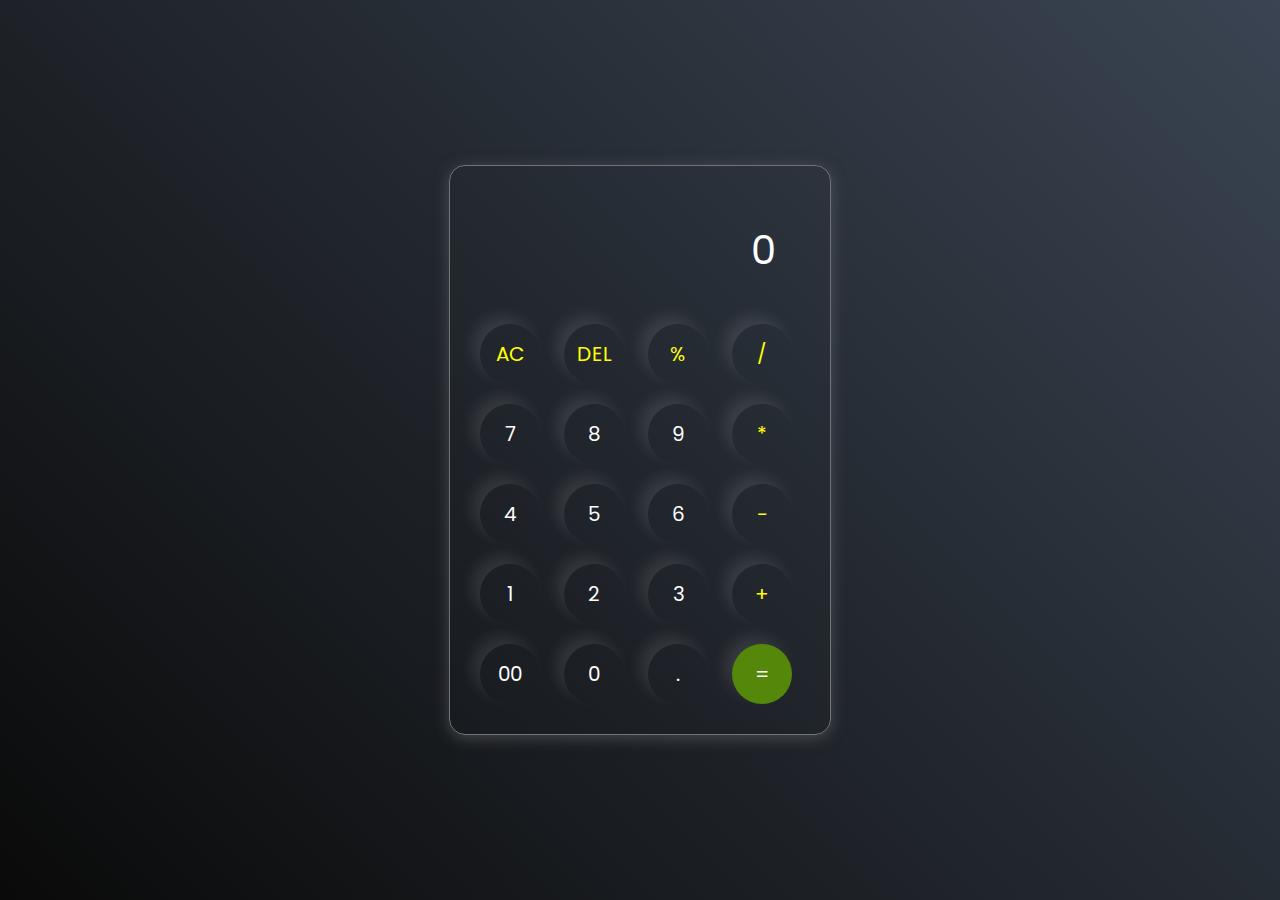
<file: CodSoft/Calculator/index.html>
<!DOCTYPE html>
<html lang="en">
  <head>
    <meta charset="UTF-8" />
    <meta http-equiv="X-UA-Compatible" content="IE=edge" />
    <meta name="viewport" content="width=device-width, initial-scale=1.0" />
    <link rel="stylesheet" href="style.css" />
    <title>Calculator - By Code Traversal</title>
  </head>
  <body>
    <div class="container">
      <div class="calculator">
        <input type="text" id="inputBox" placeholder="0" />
        <div>
          <button class="button operator">AC</button>
          <button class="button operator">DEL</button>
          <button class="button operator">%</button>
          <button class="button operator">/</button>
        </div>
        <div>
          <button class="button">7</button>
          <button class="button">8</button>
          <button class="button">9</button>
          <button class="button operator">*</button>
        </div>
        <div>
          <button class="button">4</button>
          <button class="button">5</button>
          <button class="button">6</button>
          <button class="button operator">-</button>
        </div>
        <div>
          <button class="button">1</button>
          <button class="button">2</button>
          <button class="button">3</button>
          <button class="button operator">+</button>
        </div>

        <div>
          <button class="button">00</button>
          <button class="button">0</button>
          <button class="button">.</button>
          <button class="button equalBtn">=</button>
        </div>
      </div>
    </div>

    <script src="script.js"></script>
  </body>
</html>
</file>
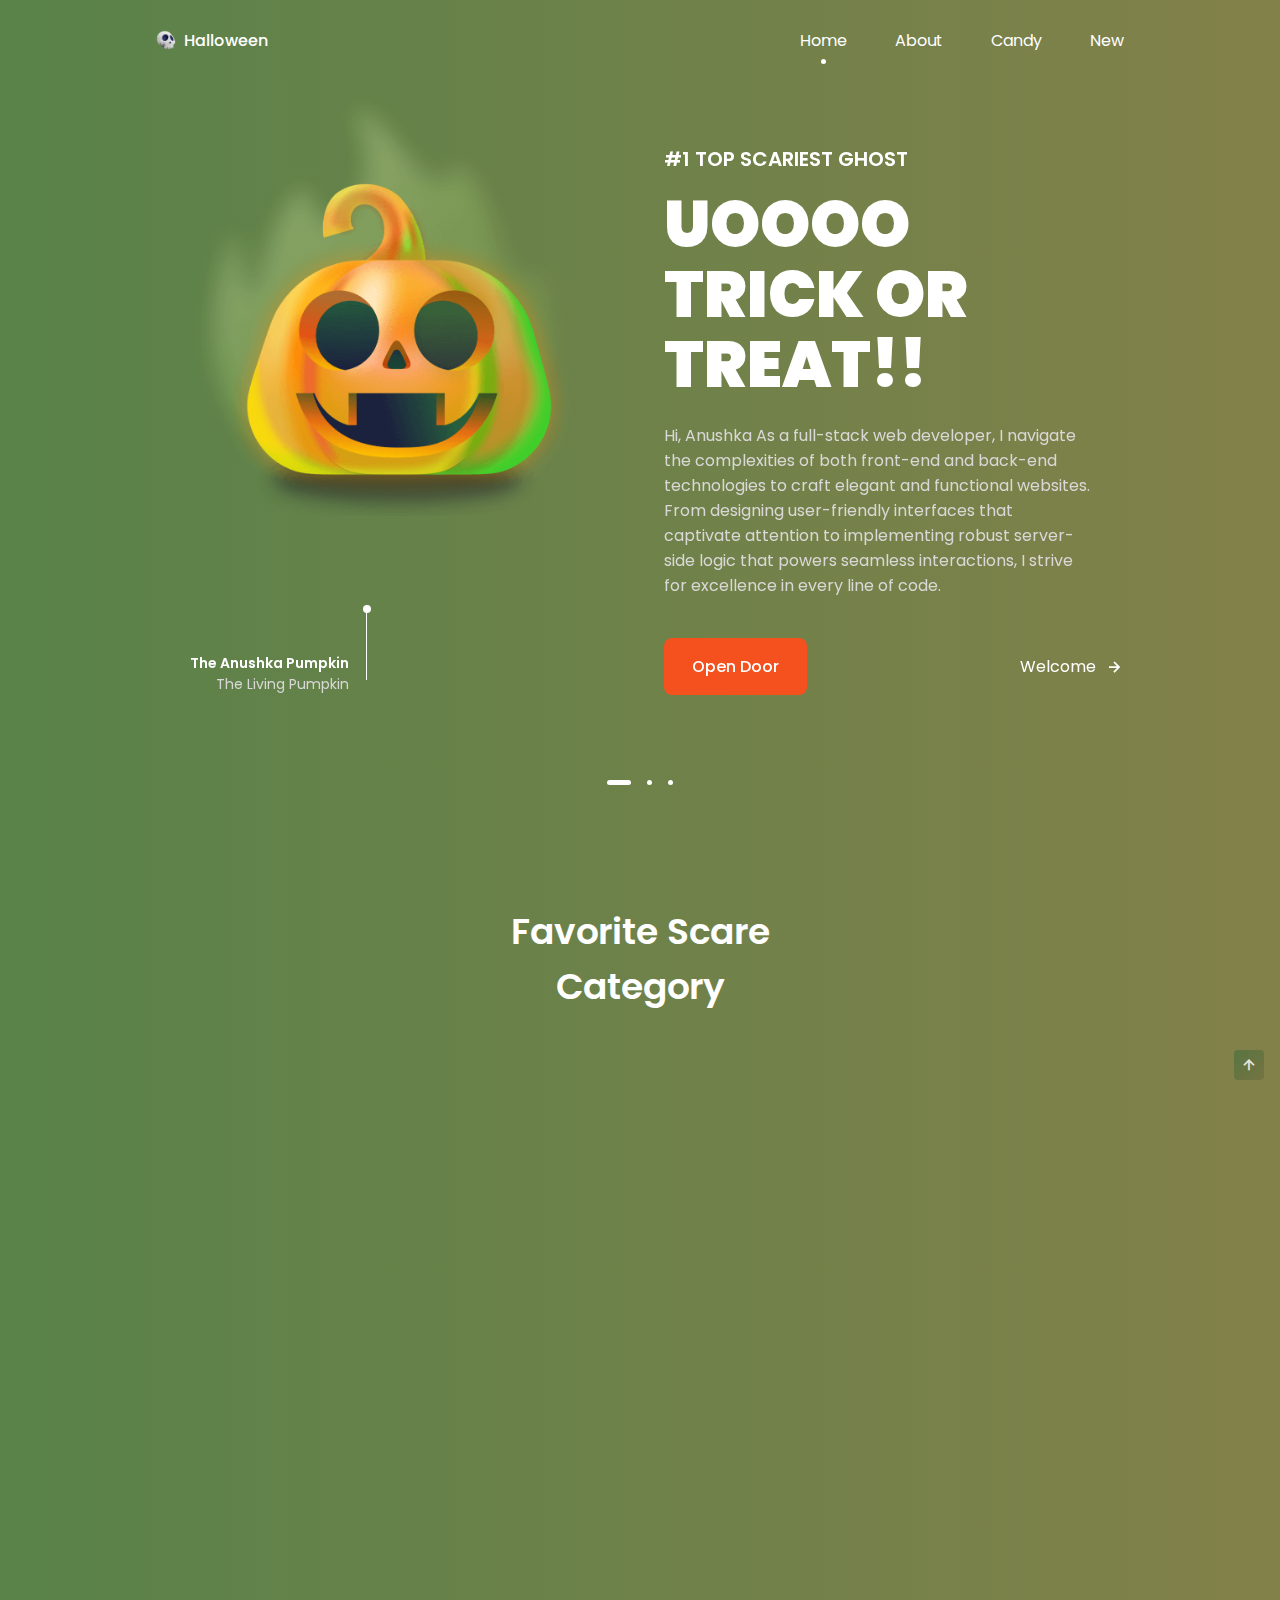
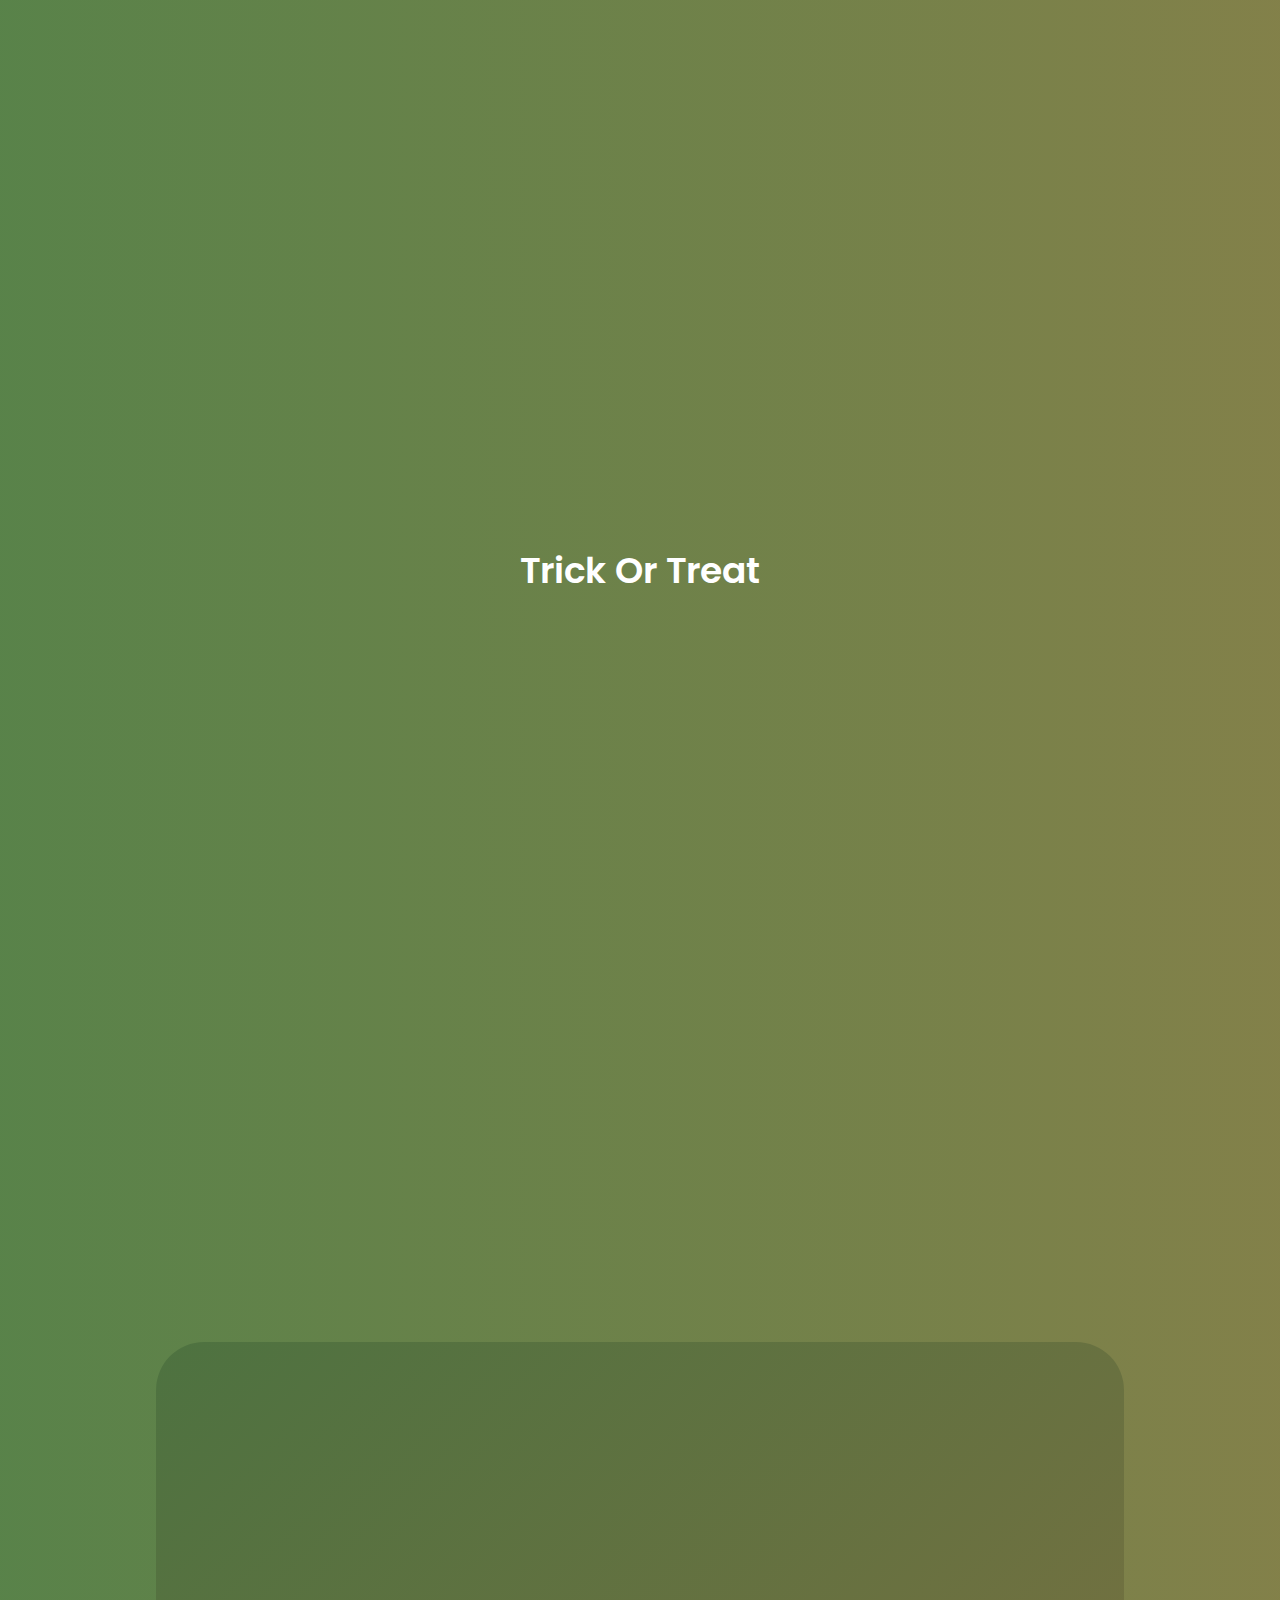
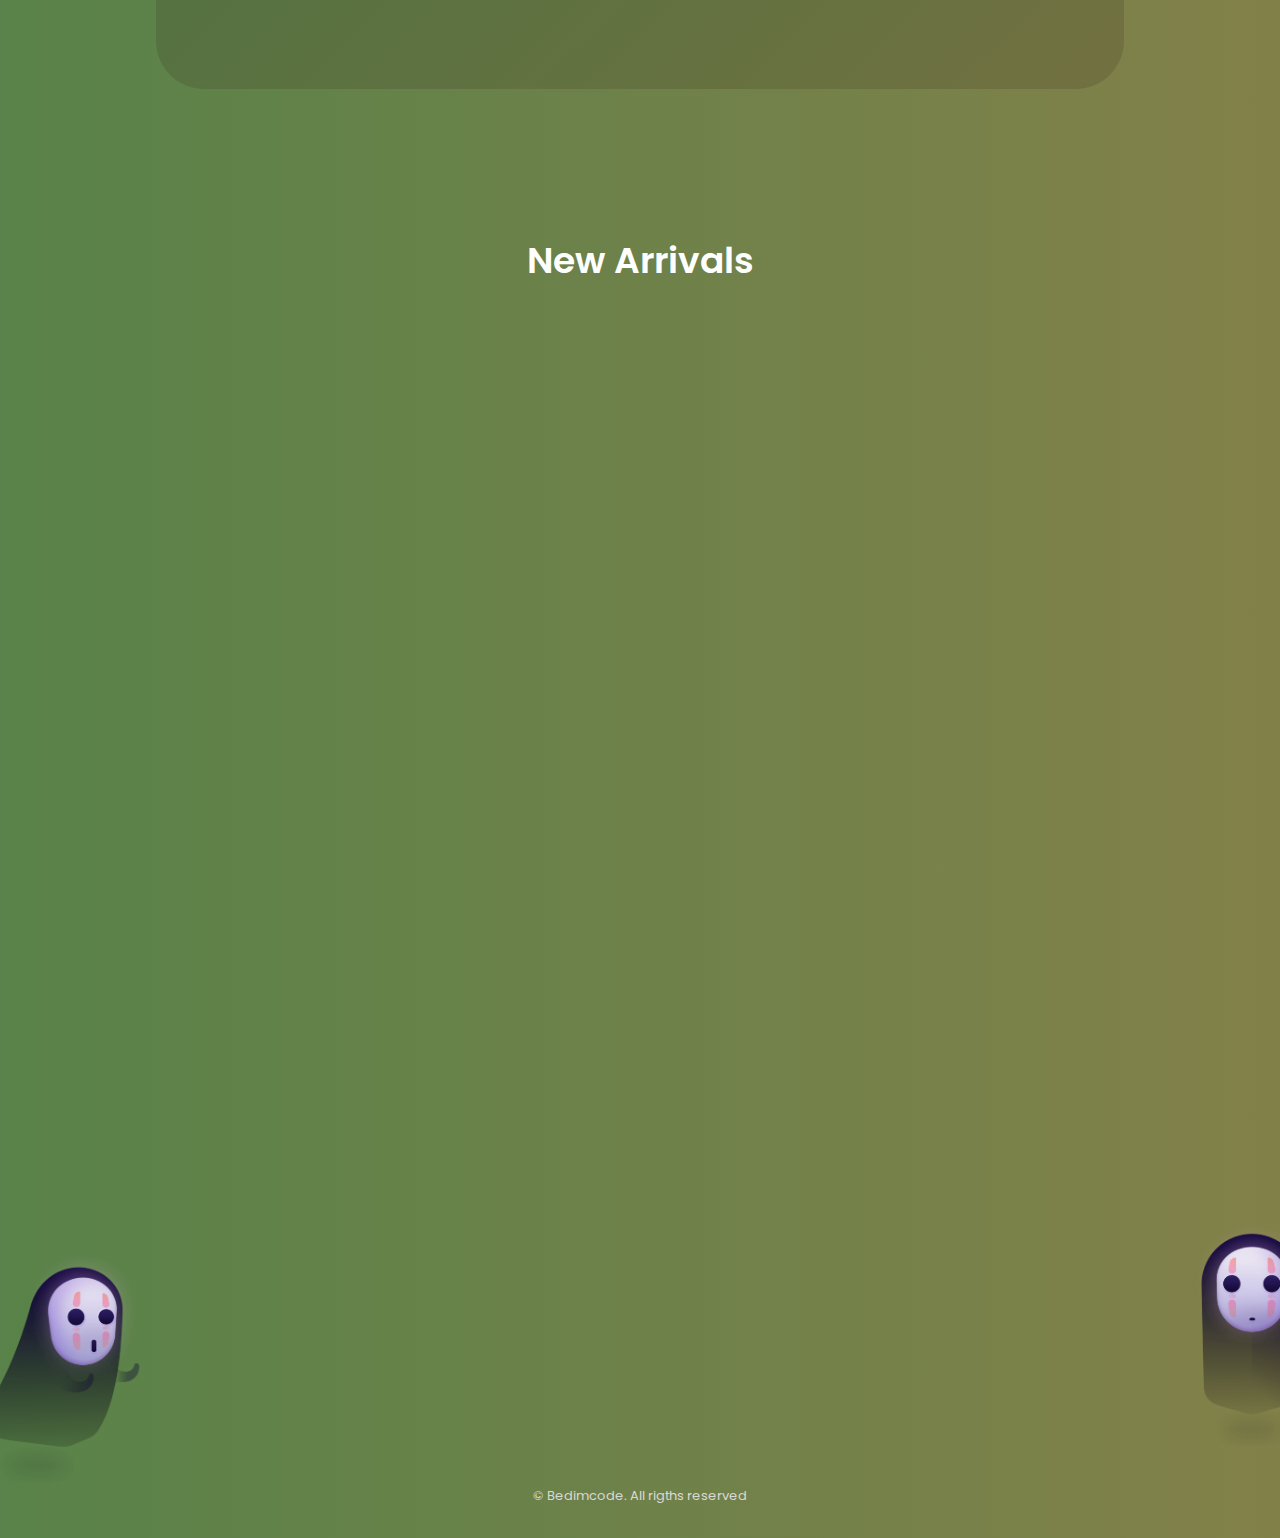
<file: CodSoft/responsive-halloween-website-main/index.html>
<!DOCTYPE html>
    <html lang="en">
    <head>
        <meta charset="UTF-8">
        <meta name="viewport" content="width=device-width, initial-scale=1.0">

        <!--=============== FAVICON ===============-->
        <link rel="shortcut icon" href="assets/img/favicon.png" type="image/x-icon">

        <!--=============== BOXICONS ===============-->
        <link rel="stylesheet" href="https://cdn.jsdelivr.net/npm/boxicons@latest/css/boxicons.min.css">

        <!--=============== SWIPER CSS ===============--> 
        <link rel="stylesheet" href="assets/css/swiper-bundle.min.css">

        <!--=============== CSS ===============--> 
        <link rel="stylesheet" href="assets/css/styles.css">

        <title>Responsive Halloween Website</title>
    </head>
    <body>
        <!--==================== HEADER ====================-->
        <header class="header" id="header">
            <nav class="nav container">
                <a href="#" class="nav__logo">
                    <img src="assets/img/logo.png" alt="" class="nav__logo-img">
                    Halloween
                </a>

                <div class="nav__menu" id="nav-menu">
                    <ul class="nav__list">
                        <li class="nav__item">
                            <a href="#home" class="nav__link active-link">Home</a>
                        </li>

                        <li class="nav__item">
                            <a href="#about" class="nav__link">About</a>
                        </li>

                        <li class="nav__item">
                            <a href="#trick" class="nav__link">Candy</a>
                        </li>

                        <li class="nav__item">
                            <a href="#new" class="nav__link">New</a>
                        </li>

                    </ul>

                    <div class="nav__close" id="nav-close">
                        <i class='bx bx-x'></i>
                    </div>

                    <img src="assets/img/nav-img.png" alt="" class="nav__img">
                </div>

                <div class="nav__toggle" id="nav-toggle">
                    <i class='bx bx-grid-alt'></i>
                </div>

            </nav>
        </header>

        <main class="main">
            <!--==================== HOME ====================-->
            <section class="home container" id="home">
                <div class="swiper home-swiper">
                    <div class="swiper-wrapper">
                        <!-- HOME SLIDER 1 -->
                        <section class="swiper-slide">
                            <div class="home__content grid">
                                <div class="home__group">
                                    <img src="assets/img/home1-img.png" alt="" class="home__img">
                                    <div class="home__indicator"></div>
    
                                    <div class="home__details-img">
                                        <h4 class="home__details-title">The Anushka Pumpkin</h4>
                                        <span class="home__details-subtitle">The Living Pumpkin</span>
                                    </div>
                                </div>
    
                                <div class="home__data">
                                    <h3 class="home__subtitle">#1 Top Scariest Ghost</h3>
                                    <h1 class="home__title">UOOOO <br> TRICK OR <br> TREAT!!</h1>
                                    <p class="home__description">Hi, Anushka As a full-stack web developer, I navigate the complexities of both front-end and back-end technologies to craft elegant and functional websites. From designing user-friendly interfaces that captivate attention to implementing robust server-side logic that powers seamless interactions, I strive for excellence in every line of code.
                                    </p>

                                    <div class="home__buttons">
                                        <a href="#" class="button">Open Door</a>
                                        <a href="#" class="button--link button--flex">Welcome<i class='bx bx-right-arrow-alt button__icon'></i></a>
                                    </div>
                                </div>
                            </div>
                        </section>

                        <!-- HOME SLIDER 2 -->
                        <section class="swiper-slide">
                            <div class="home__content grid">
                                <div class="home__group">
                                    <img src="assets/img/home2-img.png" alt="" class="home__img">
                                    <div class="home__indicator"></div>
    
                                    <div class="home__details-img">
                                        <h4 class="home__details-title">Luffy and Zoro</h4>
                                        <span class="home__details-subtitle">No words can describe them</span>
                                    </div>
                                </div>
    
                                <div class="home__data">
                                    <h3 class="home__subtitle">#2 top Best duo</h3>
                                    <h1 class="home__title">BRING BACK <br> MY COTTON <br> CANDY</h1>
                                    <p class="home__description">Zoro steals cotton candy from his brother and eats them all in one bite, 
                                        a hungry beast. Luffy can no longer contain his anger towards Adino.
                                    </p>

                                    <div class="home__buttons">
                                        <a href="#" class="button">Book Now</a>
                                        <a href="#" class="button--link button--flex">Track Record <i class='bx bx-right-arrow-alt button__icon'></i></a>
                                    </div>
                                </div>
                            </div>
                        </section>

                        <!-- HOME SLIDER 3 -->
                        <section class="swiper-slide">
                            <div class="home__content grid">
                                <div class="home__group">
                                    <img src="assets/img/home3-img.png" alt="" class="home__img">
                                    <div class="home__indicator"></div>
    
                                    <div class="home__details-img">
                                        <h4 class="home__details-title">Captain Ayush</h4>
                                        <span class="home__details-subtitle">Veteran Spooky Ghost</span>
                                    </div>
                                </div>
    
                                <div class="home__data">
                                    <h3 class="home__subtitle">#3 Top Scariest  Ghost</h3>
                                    <h1 class="home__title">RESPAWN <br> THE SPOOKY <br> SKULL</h1>
                                    <p class="home__description">In search for cute little puppy, Captain Sem has come back from his tragic death. 
                                        With his hogwarts certified power he promise to be a hero for all of ghostkind.
                                    </p>

                                    <div class="home__buttons">
                                        <a href="#" class="button">Book Now</a>
                                        <a href="#" class="button--link button--flex">Track Record <i class='bx bx-right-arrow-alt button__icon'></i></a>
                                    </div>
                                </div>
                            </div>
                        </section>
                    </div>
                    <div class="swiper-pagination"></div>
                </div>
            </section>
            
            <!--==================== CATEGORY ====================-->
            <section class="section category">
                <h2 class="section__title">Favorite Scare <br> Category</h2>

                <div class="category__container container grid">
                    <div class="category__data">
                        <img src="assets/img/category1-img.png" alt="" class="category__img">
                        <h3 class="category__title">Ghosts</h3>
                        <p class="category__description">Choose the ghosts, the scariest there are.</p>
                    </div>

                    <div class="category__data">
                        <img src="assets/img/category2-img.png" alt="" class="category__img">
                        <h3 class="category__title">Pumpkins</h3>
                        <p class="category__description">You look at the scariest pumpkins there is.</p>
                    </div>

                    <div class="category__data">
                        <img src="assets/img/category3-img.png" alt="" class="category__img">
                        <h3 class="category__title">Witch Hat</h3>
                        <p class="category__description">Pick the most stylish witch hats out there.</p>
                    </div>
                </div>
            </section>

            <!--==================== ABOUT ====================-->
            <section class="section about" id="about">
                <div class="about__container container grid">
                    <div class="about__data">
                        <h2 class="section__title about__title">About Halloween <br> Night</h2>
                        <p class="about__description">Night of all the saints, or all the dead, is celebrated on October 31 and it is a 
                            very fun international celebration, this celebration comes from ancient origins, and is already 
                            celebrated by everyone.
                        </p>
                   
                    </div>

                    <img src="assets/img/about-img.png" alt="" class="about__img">
                </div>
            </section>

            <!--==================== TRICK OR TREAT ====================-->
            <section class="section trick" id="trick">
                <h2 class="section__title">Trick Or Treat</h2>

                <div class="trick__container container grid">
                    <div class="trick__content">
                        <img src="assets/img/trick-treat1-img.png" alt="" class="trick__img">
                        <h3 class="trick__title">Toffee</h3>
                        <span class="trick__subtitle">Candy</span>
                        <span class="trick__price">$11.99</span>
                        <button class="button trick__button">
                            <i class='bx bx-cart-alt trick__icon'></i>
                        </button>
                    </div>

                    <div class="trick__content">
                        <img src="assets/img/trick-treat2-img.png" alt="" class="trick__img">
                        <h3 class="trick__title">Bone</h3>
                        <span class="trick__subtitle">Accessory</span>
                        <span class="trick__price">$8.99</span>
                        <button class="button trick__button">
                            <i class='bx bx-cart-alt trick__icon'></i>
                        </button>
                    </div>

                    <div class="trick__content">
                        <img src="assets/img/trick-treat3-img.png" alt="" class="trick__img">
                        <h3 class="trick__title">Scarecrow</h3>
                        <span class="trick__subtitle">Accessory</span>
                        <span class="trick__price">$15.99</span>
                        <button class="button trick__button">
                            <i class='bx bx-cart-alt trick__icon'></i>
                        </button>
                    </div>

                    <div class="trick__content">
                        <img src="assets/img/trick-treat4-img.png" alt="" class="trick__img">
                        <h3 class="trick__title">Candy Cane</h3>
                        <span class="trick__subtitle">Candy</span>
                        <span class="trick__price">$7.99</span>
                        <button class="button trick__button">
                            <i class='bx bx-cart-alt trick__icon'></i>
                        </button>
                    </div>

                    <div class="trick__content">
                        <img src="assets/img/trick-treat5-img.png" alt="" class="trick__img">
                        <h3 class="trick__title">Pumpkin</h3>
                        <span class="trick__subtitle">Candy</span>
                        <span class="trick__price">$19.99</span>
                        <button class="button trick__button">
                            <i class='bx bx-cart-alt trick__icon'></i>
                        </button>
                    </div>

                    <div class="trick__content">
                        <img src="assets/img/trick-treat6-img.png" alt="" class="trick__img">
                        <h3 class="trick__title">Ghost</h3>
                        <span class="trick__subtitle">Accessory</span>
                        <span class="trick__price">$17.99</span>
                        <button class="button trick__button">
                            <i class='bx bx-cart-alt trick__icon'></i>
                        </button>
                    </div>
                </div>
            </section>
            
            <!--==================== DISCOUNT ====================-->
            <section class="section discount">
                <div class="discount__container container grid">
                    <div class="discount__data">
                        <h2 class="discount__title">50% Discount <br> On New Products</h2>
                        <a href="#" class="button">Go to new</a>
                    </div>

                    <img src="assets/img/discount-img.png" alt="" class="discount__img">
                </div>
            </section>

            <!--==================== NEW ARRIVALS ====================-->
            <section class="section new" id="new">
                <h2 class="section__title">New Arrivals</h2>

                <div class="new__container container">
                    <div class="swiper new-swiper">
                        <div class="swiper-wrapper">
                            <div class="new__content swiper-slide">
                                <div class="new__tag">New</div>
                                <img src="assets/img/new1-img.png" alt="" class="new__img">
                                <h3 class="new__title">Haunted House</h3>
                                <span class="new__subtitle">Accessory</span>
                                
                                <div class="new__prices">
                                    <span class="new__price">$14.99</span>
                                    <span class="new__discount">$29.99</span>
                                </div>

                                <button class="button new__button">
                                    <i class='bx bx-cart-alt new__icon'></i>
                                </button>
                            </div>
        
                            <div class="new__content swiper-slide">
                                <div class="new__tag">New</div>
                                <img src="assets/img/new2-img.png" alt="" class="new__img">
                                <h3 class="new__title">Halloween Candle</h3>
                                <span class="new__subtitle">Accessory</span>
        
                                <div class="new__prices">
                                    <span class="new__price">$11.99</span>
                                    <span class="new__discount">$21.99</span>
                                </div>

                                <button class="button new__button">
                                    <i class='bx bx-cart-alt new__icon'></i>
                                </button>
                            </div>
        
                            <div class="new__content swiper-slide">
                                <div class="new__tag">New</div>
                                <img src="assets/img/new3-img.png" alt="" class="new__img">
                                <h3 class="new__title">Witch Hat</h3>
                                <span class="new__subtitle">Accessory</span>
        
                                <div class="new__prices">
                                    <span class="new__price">$4.99</span>
                                    <span class="new__discount">$9.99</span>
                                </div>

                                <button class="button new__button">
                                    <i class='bx bx-cart-alt new__icon'></i>
                                </button>
                            </div>
        
                            <div class="new__content swiper-slide">
                                <div class="new__tag">New</div>
                                <img src="assets/img/new4-img.png" alt="" class="new__img">
                                <h3 class="new__title">Rip</h3>
                                <span class="new__subtitle">Accessory</span>
        
                                <div class="new__prices">
                                    <span class="new__price">$24.99</span>
                                    <span class="new__discount">$44.99</span>
                                </div>

                                <button class="button new__button">
                                    <i class='bx bx-cart-alt new__icon'></i>
                                </button>
                            </div>
        
                            <div class="new__content swiper-slide">
                                <div class="new__tag">New</div>
                                <img src="assets/img/new5-img.png" alt="" class="new__img">
                                <h3 class="new__title">Terrifying Crystal Ball</h3>
                                <span class="new__subtitle">Accessory</span>
        
                                <div class="new__prices">
                                    <span class="new__price">$5.99</span>
                                    <span class="new__discount">$12.99</span>
                                </div>

                                <button class="button new__button">
                                    <i class='bx bx-cart-alt new__icon'></i>
                                </button>
                            </div>
        
                            <div class="new__content swiper-slide">
                                <div class="new__tag">New</div>
                                <img src="assets/img/new6-img.png" alt="" class="new__img">
                                <h3 class="new__title">Witch Broom</h3>
                                <span class="new__subtitle">Accessory</span>
        
                                <div class="new__prices">
                                    <span class="new__price">$7.99</span>
                                    <span class="new__discount">$14.99</span>
                                </div>

                                <button class="button new__button">
                                    <i class='bx bx-cart-alt new__icon'></i>
                                </button>
                            </div>
                        </div>
                    </div>
                </div>
            </section>

            <!--==================== OUR NEWSLETTER ====================-->
            <section class="section newsletter">
                <div class="newsletter__container container">
                    <h2 class="section__title">Our Newsletter</h2>
                    <p class="newsletter__description">
                        Promotion new products and sales. Directly to your inbox
                    </p>

                    <form action="" class="newsletter__form">
                        <input type="text" placeholder="Enter your email" class="newsletter__input">
                        <button class="button">
                            Subscribe
                        </button>
                    </form>
                </div>
            </section>
        </main>

        <!--==================== FOOTER ====================-->
            <footer class="footer section">
                <div class="footer__container container grid">
                    <div class="footer__content">
                        <a href="#" class="footer__logo">
                            <img src="assets/img/logo.png" alt="" class="footer__logo-img">
                            Halloween
                        </a>

                        <p class="footer__description">Enjoy the scariest night <br> of your life.</p>
                        
                        <div class="footer__social">
                            <a href="https://www.facebook.com/" target="_blank" class="footer__social-link">
                                <i class='bx bxl-facebook'></i>
                            </a>
                            <a href="https://www.instagram.com/" target="_blank" class="footer__social-link">
                                <i class='bx bxl-instagram-alt' ></i>
                            </a>
                            <a href="https://twitter.com/" target="_blank" class="footer__social-link">
                                <i class='bx bxl-twitter' ></i>
                            </a>
                        </div>
                    </div>

                    <div class="footer__content">
                        <h3 class="footer__title">About</h3>
                        
                        <ul class="footer__links">
                            <li>
                                <a href="#" class="footer__link">About Us</a>
                            </li>
                            <li>
                                <a href="#" class="footer__link">Features</a>
                            </li>
                            <li>
                                <a href="#" class="footer__link">News</a>
                            </li>
                        </ul>
                    </div>

                    <div class="footer__content">
                        <h3 class="footer__title">Our Services</h3>
                        
                        <ul class="footer__links">
                            <li>
                                <a href="#" class="footer__link">Pricing</a>
                            </li>
                            <li>
                                <a href="#" class="footer__link">Discounts</a>
                            </li>
                            <li>
                                <a href="#" class="footer__link">Shipping mode</a>
                            </li>
                        </ul>
                    </div>

                    <div class="footer__content">
                        <h3 class="footer__title">Our Company</h3>
                        
                        <ul class="footer__links">
                            <li>
                                <a href="#" class="footer__link">Blog</a>
                            </li>
                            <li>
                                <a href="#" class="footer__link">About us</a>
                            </li>
                            <li>
                                <a href="#" class="footer__link">Our mision</a>
                            </li>
                        </ul>
                    </div>
                </div>

                <span class="footer__copy">&#169; Bedimcode. All rigths reserved</span>

                <img src="assets/img/footer1-img.png" alt="" class="footer__img-one">
                <img src="assets/img/footer2-img.png" alt="" class="footer__img-two">
            </footer>

            <!--=============== SCROLL UP ===============-->
            <a href="#" class="scrollup" id="scroll-up">
                <i class='bx bx-up-arrow-alt scrollup__icon'></i>
            </a>
        
        <!--=============== SCROLL REVEAL ===============-->
        <script src="assets/js/scrollreveal.min.js"></script>

        <!--=============== SWIPER JS ===============-->
        <script src="assets/js/swiper-bundle.min.js"></script>
        
        <!--=============== MAIN JS ===============-->
        <script src="assets/js/main.js"></script>
    </body>
</html>
</file>
<file: CodSoft/Calculator/style.css>
@import url('https://fonts.googleapis.com/css2?family=Poppins:wght@500&display=swap');

*{
    margin: 0;
    padding: 0;
    box-sizing: border-box;
    font-family: 'Poppins', sans-serif;
}

body{
    width: 100%;
    height: 100vh;
    display: flex;
    justify-content: center;
    align-items: center;
    background: linear-gradient(45deg, #0a0a0a, #3a4452);
}

.calculator{
    border: 1px solid #717377;
    padding: 20px;
    border-radius: 16px;
    background: transparent;
    box-shadow: 0px 3px 15px rgba(113, 115, 119, 0.5);

}

input{
    width: 320px;
    border: none;
    padding: 24px;
    margin: 10px;
    background: transparent;
    box-shadow: 0px 3px 15px rgbs(84, 84, 84, 0.1);
    font-size: 40px;
    text-align: right;
    cursor: pointer;
    color: #ffffff;
}

input::placeholder{
    color: #ffffff;
}

button{
    border: none;
    width: 60px;
    height: 60px;
    margin: 10px;
    border-radius: 50%;
    background: transparent;
    color: #ffffff;
    font-size: 20px;
    box-shadow: -8px -8px 15px rgba(255, 255, 255, 0.1);
    cursor: pointer;
}

.equalBtn{
    background-color: rgb(85, 135, 11);
}

.operator{
    color:yellow;
}
</file>
<file: CodSoft/responsive-halloween-website-main/assets/css/styles.css>
/*=============== GOOGLE FONTS ===============*/
@import url('https://fonts.googleapis.com/css2?family=Poppins:wght@400;500;600;900&display=swap');

/*=============== VARIABLES CSS ===============*/
:root {
  --header-height: 3.5rem;

  /*========== Colors ==========*/
  --hue: 14;
  --first-color: hsl(var(--hue), 91%, 54%);
  --first-color-alt: hsl(var(--hue), 91%, 50%);
  --title-color: hsl(var(--hue), 4%, 100%);
  --text-color: hsl(var(--hue), 4%, 85%);
  --text-color-light: hsl(var(--hue), 4%, 55%);

  /*Green gradient*/
  --body-color: linear-gradient(90deg, hsl(104, 28%, 40%) 0%, hsl(58, 28%, 40%) 100%);
  --container-color: linear-gradient(136deg, hsl(104, 28%, 35%) 0%, hsl(58, 28%, 35%) 100%);
  
  /*Red gradient*/
  /* --body-color: linear-gradient(90deg, hsl(360, 28%, 40%) 0%, hsl(18, 28%, 40%) 100%);
  --container-color: linear-gradient(136deg, hsl(360, 28%, 35%) 0%, hsl(18, 28%, 35%) 100%); */

  /*Black solid*/
  /* --body-color: hsl(30, 8%, 8%);
  --container-color: hsl(30, 8%, 10%); */

  /*========== Font and typography ==========*/
  --body-font: 'Poppins', sans-serif;
  --biggest-font-size: 2rem;
  --h1-font-size: 1.5rem;
  --h2-font-size: 1.25rem;
  --h3-font-size: 1rem;
  --normal-font-size: .938rem;
  --small-font-size: .813rem;
  --smaller-font-size: .75rem;

  /*========== Font weight ==========*/
  --font-medium: 500;
  --font-semi-bold: 600;
  --font-black: 900;

  /*========== Margenes Bottom ==========*/
  --mb-0-25: .25rem;
  --mb-0-5: .5rem;
  --mb-0-75: .75rem;
  --mb-1: 1rem;
  --mb-1-5: 1.5rem;
  --mb-2: 2rem;
  --mb-2-5: 2.5rem;

  /*========== z index ==========*/
  --z-tooltip: 10;
  --z-fixed: 100;
}

/* Responsive typography */
@media screen and (min-width: 992px) {
  :root {
    --biggest-font-size: 4rem;
    --h1-font-size: 2.25rem;
    --h2-font-size: 1.5rem;
    --h3-font-size: 1.25rem;
    --normal-font-size: 1rem;
    --small-font-size: .875rem;
    --smaller-font-size: .813rem;
  }
}

/*=============== BASE ===============*/
*{
  box-sizing: border-box;
  padding: 0;
  margin: 0;
}

html{
  scroll-behavior: smooth;
}

body{
  margin: var(--header-height) 0 0 0;
  font-family: var(--body-font);
  font-size: var(--normal-font-size);
  background: var(--body-color);
  color: var(--text-color);
}

h1,h2,h3,h4{
  color: var(--title-color);
  font-weight: var(--font-semi-bold);
}

ul{
  list-style: none;
}

a{
  text-decoration: none;
}

img{
  max-width: 100%;
  height: auto;
}

button,
input{
  border: none;
  outline: none;
}

button{
  cursor: pointer;
  font-family: var(--body-font);
  font-size: var(--normal-font-size);
}

/*=============== REUSABLE CSS CLASSES ===============*/
.section{
  padding: 4.5rem 0 2rem;
}

.section__title{
  font-size: var(--h2-font-size);
  margin-bottom: var(--mb-2);
  text-align: center;
}

/*=============== LAYOUT ===============*/
.container{
  max-width: 968px;
  margin-left: var(--mb-1-5);
  margin-right: var(--mb-1-5);
}

.grid{
  display: grid;
}

.main{
  overflow: hidden; /*For animation*/
}

/*=============== HEADER ===============*/
.header{
  width: 100%;
  background: var(--body-color); 
  position: fixed;
  top: 0;
  left: 0;
  z-index: var(--z-fixed);
}

/*=============== NAV ===============*/
.nav{
  height: var(--header-height);
  display: flex;
  justify-content: space-between;
  align-items: center;
}

.nav__logo{
  display: flex;
  align-items: center;
  column-gap: .5rem;
  font-weight: var(--font-medium);
}

.nav__logo-img{
  width: 1.25rem;
}

.nav__link,
.nav__logo,
.nav__toggle,
.nav__close{
  color: var(--title-color);
}

.nav__toggle{
  font-size: 1.25rem;
  cursor: pointer;
}

@media screen and (max-width: 767px){
  .nav__menu{
    position: fixed;
    width: 100%;
    background: var(--container-color);
    top: -150%;
    left: 0;
    padding: 3.5rem 0;
    transition: .4s;
    z-index: var(--z-fixed);
    border-radius: 0 0 1.5rem 1.5rem;
  }
}

.nav__img{
  width: 100px;
  position: absolute;
  top: 0;
  left: 0;
}

.nav__close{
  font-size: 1.8rem;
  position: absolute;
  top: .5rem;
  right: .7rem;
  cursor: pointer;
}

.nav__list{
  display: flex;
  flex-direction: column;
  align-items: center;
  row-gap: 1.5rem;
}

.nav__link{
  text-transform: uppercase;
  font-weight: var(--font-black);
  transition: .4s;
}

.nav__link:hover{
  color: var(--text-color);
}

/* Show menu */
.show-menu{
  top: 0;
}

/* Change background header */
.scroll-header{
  background: var(--container-color);
}

/* Active link */
.active-link{
  position: relative;
}

.active-link::before{
  content: '';
  position: absolute;
  bottom: -.75rem;
  left: 45%;
  width: 5px;
  height: 5px;
  background-color: var(--title-color);
  border-radius: 50%;
}

/*=============== HOME ===============*/
.home__content{
  row-gap: 1rem;
}

.home__group{
  display: grid;
  position: relative;
  padding-top: 2rem;
}

.home__img{
  height: 250px;
  justify-self: center;
}

.home__indicator{
  width: 8px;
  height: 8px;
  background-color: var(--title-color);
  border-radius: 50%;
  position: absolute;
  top: 7rem;
  right: 2rem;
}

.home__indicator::after{
  content: '';
  position: absolute;
  width: 1px;
  height: 48px;
  background-color: var(--title-color);
  top: -3rem;
  right: 45%;
}

.home__details-img{
  position: absolute;
  right: .5rem;
}

.home__details-title,
.home__details-subtitle{
  display: block;
  font-size: var(--small-font-size);
  text-align: right;
}

.home__subtitle{
  font-size: var(--h3-font-size);
  text-transform: uppercase;
  margin-bottom: var(--mb-1);
}

.home__title{
  font-size: var(--biggest-font-size);
  font-weight: var(--font-black);
  line-height: 109%;
  margin-bottom: var(--mb-1);
}

.home__description{
  margin-bottom: var(--mb-1);
}

.home__buttons{
  display: flex;
  justify-content: space-between;
}

/* Swiper Class */
.swiper-pagination{
  position: initial;
  margin-top: var(--mb-1);
}

.swiper-pagination-bullet{
  width: 5px;
  height: 5px;
  background-color: var(--title-color);
  opacity: 1;
}

.swiper-pagination-horizontal.swiper-pagination-bullets .swiper-pagination-bullet{
  margin: 0 .5rem;
} 

.swiper-pagination-bullet-active{
  width: 1.5rem;
  height: 5px;
  border-radius: .5rem;
}

/*=============== BUTTONS ===============*/
.button{
  display: inline-block;
  background-color: var(--first-color);
  color: var(--title-color);
  padding: 1rem 1.75rem;
  border-radius: .5rem;
  font-weight: var(--font-medium);
  transition: .3s;
}

.button:hover{
  background-color: var(--first-color-alt);
}

.button__icon{
  font-size: 1.25rem;
}

.button--ghost{
  border: 2px solid;
  background-color: transparent;
  border-radius: 3rem;
  padding: .75rem 1.5rem;
}

.button--ghost:hover{
  background: none;
}

.button--link{
  color: var(--title-color);
}

.button--flex{
  display: inline-flex;
  align-items: center;
  column-gap: .5rem;
}

/*=============== CATEGORY ===============*/
.category__container{
  grid-template-columns: repeat(2, 1fr);
  gap: 1rem 2rem;
}

.category__data{
  text-align: center;
}

.category__img{
  width: 120px;
  margin-bottom: var(--mb-0-75);
  transition: .3s;
}

.category__title{
  margin-bottom: var(--mb-0-25);
}

.category__data:hover .category__img{
  transform: translateY(-.5rem);
}

/*=============== ABOUT ===============*/
.about__container{
  row-gap: 2rem;
}

.about__data{
  text-align: center;
}

.about__description{
  margin-bottom: var(--mb-2);
}

.about__img{
  width: 200px;
  justify-self: center;
  animation: floating 2s ease-in-out infinite;
}

/*=============== TRICK OR TREAT ===============*/
.trick__container{
  grid-template-columns: repeat(2, 1fr);
  gap: 1.5rem;
  padding-top: 1rem;
}

.trick__content{
  position: relative;
  background: var(--container-color);
  border-radius: 1rem;
  padding: 1.5rem 0 1rem 0;
  text-align: center;
  overflow: hidden;
}

.trick__img{
  width: 90px;
  transition: .3s;
}

.trick__subtitle,
.trick__price{
  display: block;
}

.trick__subtitle{
  font-size: var(--smaller-font-size);
  margin-bottom: var(--mb-0-5);
}

.trick__title,
.trick__price{
  color: var(--title-color);
  font-weight: var(--font-medium);
  font-size: var(--normal-font-size);
}

.trick__button{
  display: inline-flex;
  padding: .5rem;
  border-radius: .25rem .25rem .75rem .25rem;
  position: absolute;
  right: -3rem;
  bottom: 0;
}

.trick__icon{
  font-size: 1.25rem;
  color: var(--title-color);
}

.trick__content:hover .trick__img{
  transform: translateY(-.5rem);
}

.trick__content:hover .trick__button{
  right: 0;
}

/*=============== DISCOUNT ===============*/
.discount__container{
  background: var(--container-color);
  border-radius: 1rem;
  padding: 2.5rem 0 1.5rem;
  row-gap: .75rem;
}

.discount__data{
  text-align: center;
}

.discount__title{
  font-size: var(--h2-font-size);
  margin-bottom: var(--mb-2);
}

.discount__img{
  width: 200px;
  justify-self: center;
}

/*=============== NEW ARRIVALS ===============*/
.new__container{
  padding-top: 1rem;
}

.new__img{
  width: 120px;
  margin-bottom: var(--mb-0-5);
  transition: .3s;
}

.new__content{
  position: relative;
  background: var(--container-color);
  width: 242px;
  padding: 2rem 0 1.5rem 0;
  border-radius: .75rem;
  text-align: center;
  overflow: hidden;
}

.new__tag{
  position: absolute;
  top: 8%;
  left: 8%;
  background-color: var(--first-color);
  color: var(--title-color);
  font-size: var(--small-font-size);
  padding: .25rem .5rem;
  border-radius: .25rem;
}

.new__title{
  font-size: var(--normal-font-size);
  font-weight: var(--font-medium);
}

.new__subtitle{
  display: block;
  font-size: var(--small-font-size);
  margin-bottom: var(--mb-0-5);
}

.new__prices{
  display: inline-flex;
  align-items: center;
  column-gap: .5rem;
}

.new__price{
  font-weight: var(--font-medium);
  color: var(--title-color);
}

.new__discount{
  color: var(--first-color);
  font-size: var(--smaller-font-size);
  text-decoration: line-through;
  font-weight: var(--font-medium);
}

.new__button{
  display: inline-flex;
  padding: .5rem;
  border-radius: .25rem .25rem .75rem .25rem;
  position: absolute;
  bottom: 0;
  right: -3rem;
}

.new__icon{
  font-size: 1.25rem;
}

.new__content:hover .new__img{
  transform: translateY(-.5rem);
}

.new__content:hover .new__button{
  right: 0;
}

/*=============== NEWSLETTER ===============*/
.newsletter__description{
  text-align: center;
  margin-bottom: var(--mb-1-5);
}

.newsletter__form{
  background: var(--container-color);
  padding: 1rem;
  display: flex;
  justify-content: space-between;
  border-radius: .75rem;
}

.newsletter__input{
  width: 70%;
  padding: 0 .5rem;
  background: none;
  color: var(--title-color);
}

.newsletter__input::placeholder{
  color: var(--text-color);
}

/*=============== FOOTER ===============*/
.footer{
  position: relative;
  overflow: hidden;
}

.footer__img-one,
.footer__img-two{
  position: absolute;
  transition: .3s;
}

.footer__img-one{
  width: 100px;
  top: 6rem;
  right: -2rem;
}

.footer__img-two{
  width: 150px;
  bottom: 4rem;
  right: 4rem;
}

.footer__img-one:hover,
.footer__img-two:hover{
  transform: translateY(-.5rem);
}

.footer__container{
  row-gap: 2rem;
}

.footer__logo{
  display: flex;
  align-items: center;
  column-gap: .5rem;
  margin-bottom: var(--mb-1);
  font-weight: var(--font-medium);
  color: var(--title-color);
}

.footer__logo-img{
  width: 20px;
}

.footer__description{
  margin-bottom: var(--mb-2-5);
}

.footer__social{
  display: flex;
  column-gap: .75rem;
}

.footer__social-link{
  display: inline-flex;
  background: var(--container-color);
  padding: .25rem;
  border-radius: .25rem;
  color: var(--title-color);
  font-size: 1rem;
}

.footer__social-link:hover{
  background: var(--body-color);
}

.footer__title{
  font-size: var(--h3-font-size);
  margin-bottom: var(--mb-1);
}

.footer__links{
  display: grid;
  row-gap: .35rem;
}

.footer__link{
  font-size: var(--small-font-size);
  color: var(--text-color);
  transition: .3s;
}

.footer__link:hover{
  color: var(--title-color);
}

.footer__copy{
  display: block;
  text-align: center;
  font-size: var(--smaller-font-size);
  margin-top: 4.5rem;
}

/*=============== SCROLL UP ===============*/
.scrollup{
  position: fixed;
  background: var(--container-color);
  right: 1rem;
  bottom: -20%;
  display: inline-flex;
  padding: .3rem;
  border-radius: .25rem;
  z-index: var(--z-tooltip);
  opacity: .8;
  transition: .4s;
}

.scrollup__icon{
  font-size: 1.25rem;
  color: var(--title-color);
}

.scrollup:hover{
  background: var(--container-color);
  opacity: 1;
}

/* Show Scroll Up*/
.show-scroll{
  bottom: 3rem;
}

/*=============== SCROLL BAR ===============*/
::-webkit-scrollbar{
  width: 0.6rem;
  background: #413e3e;
}

::-webkit-scrollbar-thumb{
  background: #272525;
  border-radius: .5rem;
}

/*===============  BREAKPOINTS ===============*/
/* For small devices */
@media screen and (max-width: 320px){
  .container{
    margin-left: var(--mb-1);
    margin-right: var(--mb-1);
  }

  .home__img{
    height: 200px;
  }
  .home__buttons{
    flex-direction: column;
    width: max-content;
    row-gap: 1rem;
  }

  .category__container,
  .trick__container{
    grid-template-columns: .8fr;
    justify-content: center;
  }
}

/* For medium devices */
@media screen and (min-width: 576px){
  .about__container{
    grid-template-columns: .8fr;
    justify-content: center;
  }

  .newsletter__container{
    display: grid;
    grid-template-columns: .7fr;
    justify-content: center;
  }
  .newsletter__description{
    padding: 0 3rem;
  }
}

@media screen and (min-width: 767px){
  body{
    margin: 0;
  }

  .section{
    padding: 7rem 0 2rem;
  }

  .nav{
    height: calc(var(--header-height) + 1.5rem);
  }
  .nav__img,
  .nav__close,
  .nav__toggle{
    display: none;
  }
  .nav__list{
    flex-direction: row;
    column-gap: 3rem;
  }
  .nav__link{
    text-transform: initial;
    font-weight: initial;
  }

  .home__content{
    padding: 8rem 0 2rem;
    grid-template-columns: repeat(2, 1fr);
    gap: 4rem;
  }
  .home__img{
    height: 300px;
  }
  .swiper-pagination{
    margin-top: var(--mb-2);
  }

  .category__container{
    grid-template-columns: repeat(3, 200px);
    justify-content: center;
  }

  .about__container{
    grid-template-columns: repeat(2, 1fr);
    align-items: center;
  }
  .about__title,
  .about__data{
    text-align: initial;
  }
  .about__img{
    width: 250px;
  }

  .trick__container{
    grid-template-columns: repeat(3, 200px);
    justify-content: center;
    gap: 2rem;
  }

  .discount__container{
    grid-template-columns: repeat(2, max-content);
    justify-content: center;
    align-items: center;
    column-gap: 3rem;
    padding: 3rem 0;
    border-radius: 3rem;
  }
  .discount__img{
    width: 350px;
    order: -1;
  }
  .discount__data{
    padding-right: 6rem;
  }

  .newsletter__container{
    grid-template-columns: .5fr;
  }

  .footer__container{
    grid-template-columns: repeat(4, 1fr);
    justify-items: center;
    column-gap: 1rem;
  }
  .footer__img-two{
    right: initial;
    bottom: 0;
    left: 15%;
  }
}

/* For large devices */
@media screen and (min-width: 992px){
  .container{
    margin-left: auto;
    margin-right: auto;
  }

  .section__title{
    font-size: var(--h1-font-size);
    margin-bottom: 3rem;
  }

  .home__content{
    padding-top: 9rem;
    gap: 3rem;
  }
  .home__group{
    padding-top: 0;
  }
  .home__img{
    height: 400px;
    transform: translateY(-3rem);
  }
  .home__indicator{
    top: initial;
    right: initial;
    bottom: 15%;
    left: 45%;
  }
  .home__indicator::after{
    top: 0;
    height: 75px;
  }
  .home__details-img{
    bottom: 0;
    right: 58%;
  }
  .home__title{
    margin-bottom: var(--mb-1-5);
  }
  .home__description{
    margin-bottom: var(--mb-2-5);
    padding-right: 2rem;
  }

  .category__container{
    column-gap: 8rem;
  }
  .category__img{
    width: 200px;
  }

  .about__container{
    column-gap: 7rem;
  }
  .about__img{
    width: 350px;
  }
  .about__description{
    padding-right: 2rem;
  }

  .trick__container{
    gap: 3.5rem;
  }
  .trick__content{
    border-radius: 1.5rem;
  }
  .trick__img{
    width: 110px;
  }
  .trick__title{
    font-size: var(--h3-font-size);
  }

  .discount__container{
    column-gap: 7rem;
  }

  .new__content{
    width: 310px;
    border-radius: 1rem;
    padding: 2rem 0;
  }
  .new__img{
    width: 150px;
  }
  .new__img,
  .new__subtitle{
    margin-bottom: var(--mb-1);
  }
  .new__title{
    font-size: var(--h3-font-size);
  }

  .footer__copy{
    margin-top: 6rem;
  }
}

@media screen and (min-width: 1200px){
  .home__img{
    height: 420px;
  }
  .swiper-pagination{
    margin-top: var(--mb-2-5);
  }
  .footer__img-one{
    width: 120px;
  }
  .footer__img-two{
    width: 180px;
    top: 30%;
    left: -3%;
  }
}

/*=============== KEYFRAMES ===============*/
@keyframes floating {
  0% { transform: translate(0,  0px); }
  50%  { transform: translate(0, 15px); }
  100%   { transform: translate(0, -0px); }   
}
</file>
